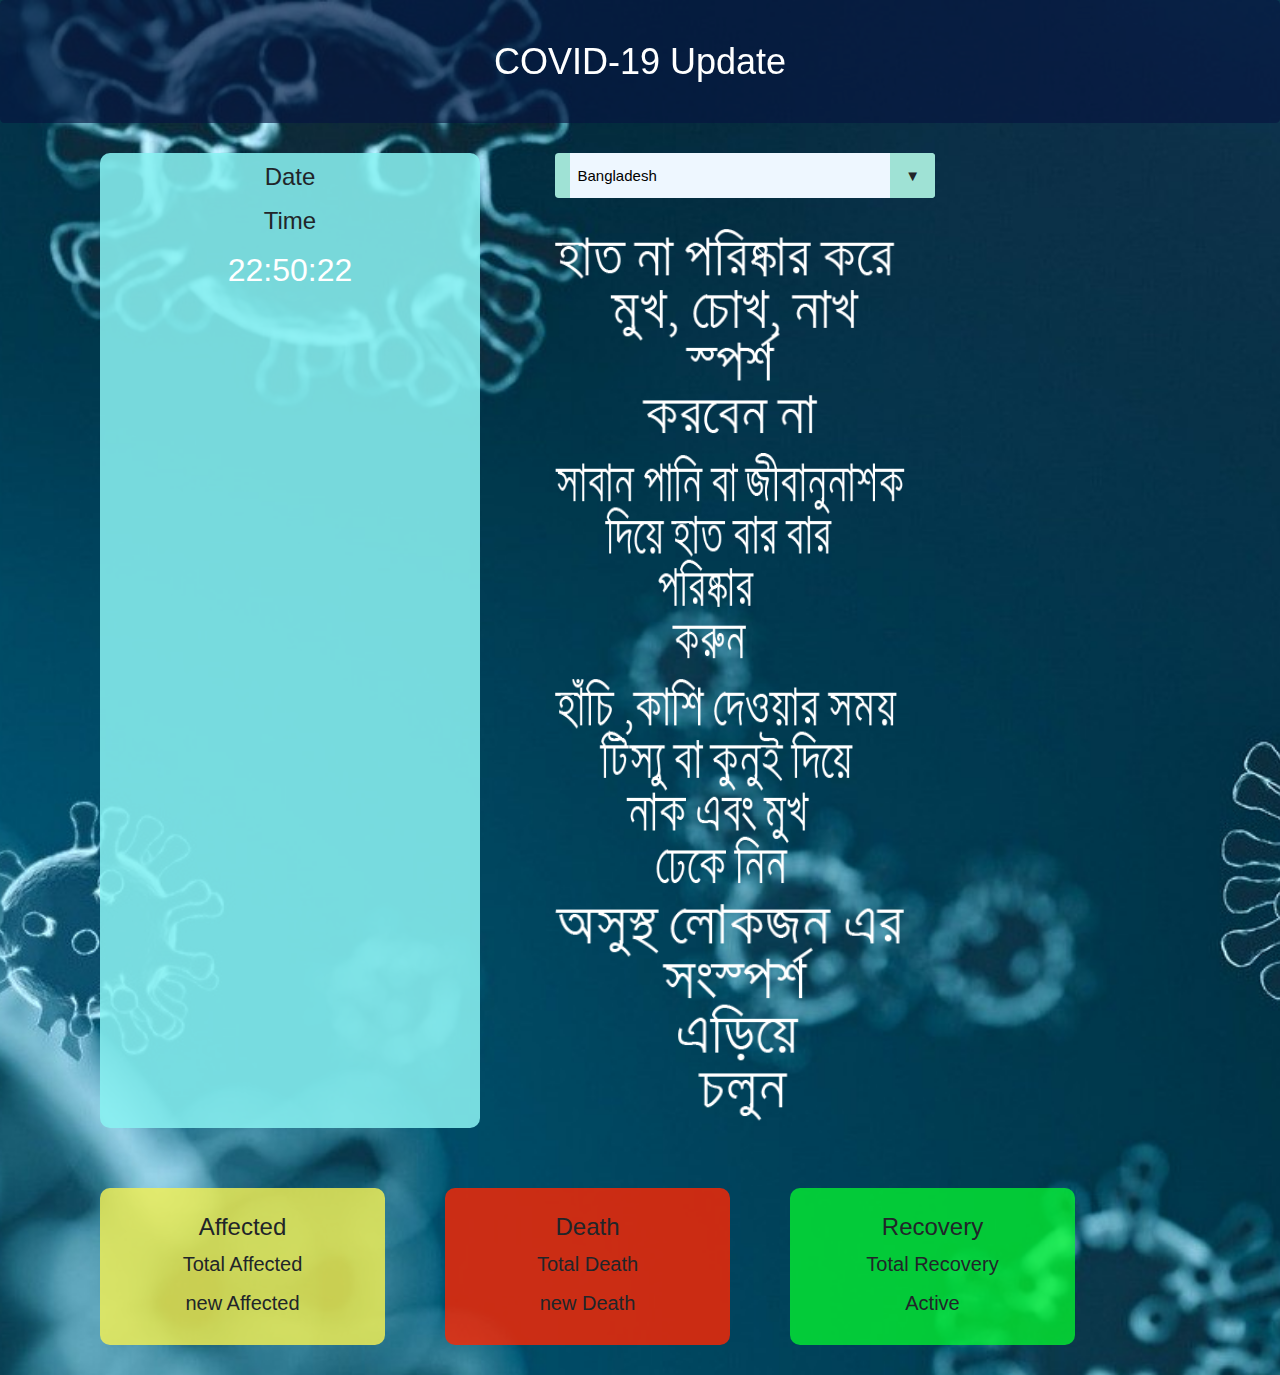
<file: index.html>
<!DOCTYPE html>
<html lang="en">
<head>
    <title>COVID-19 Update</title>
    <meta charset="utf-8" name="viewport" content="width=device-width, initial-scale=1">
    <link rel="stylesheet" href="https://maxcdn.bootstrapcdn.com/bootstrap/4.5.0/css/bootstrap.min.css">
    <script src="https://ajax.googleapis.com/ajax/libs/jquery/3.5.1/jquery.min.js"></script>
    <script src="https://cdnjs.cloudflare.com/ajax/libs/popper.js/1.16.0/umd/popper.min.js"></script>
    <script src="https://maxcdn.bootstrapcdn.com/bootstrap/4.5.0/js/bootstrap.min.js"></script> 
    <script src="total_script.js"></script>   
    <link rel="stylesheet" type="text/css" href="stylesheet.css"> 
    <link rel="stylesheet" type="text/css" href="column.css"> 
    <link rel="stylesheet" href="https://www.w3schools.com/w3css/4/w3.css">
    
</head>
<body class="bg" onload="startTime()"  >
    <div class="jumbotron text-center header sticky-top" >
        <h1 style="color: white;">
            COVID-19 Update
        </h1>
    </div>
    
    <div class="container">
        
        <div class="row">
            <div class="col-sm-4 time" style="margin:2rem">
                <div>
                    <h3 > Date</h3>
                    <p id="date" style="color:#ffffff;"></p>
                </div>
                <div>
                    <h3 >Time</h3>
                    <p id="time" style="color:#ffffff;"></p>
                </div>
            </div>
            <div class="col-sm-4" >
                <div class="row">
                    <div class="col-sm-12 select "style="margin-top:2rem;margin-left:3rem; margin-right:3rem;">
                        <select id="country" name="country" onclick="searchFunction()">
                            <option value="Bangladesh">Bangladesh</option>
                            <!-- <option value="World">Global</option> -->
                            <option value="Afghanistan">Afghanistan</option>
                            <option value="Albania">Albania</option>
                            <option value="Algeria">Algeria</option>
                            <option value="American Samoa">American Samoa</option>
                            <option value="Andorra">Andorra</option>
                            <option value="Angola">Angola</option>
                            <option value="Anguilla">Anguilla</option>
                            <option value="Antigua & Barbuda">Antigua & Barbuda</option>
                            <option value="Argentina">Argentina</option>
                            <option value="Armenia">Armenia</option>
                            <option value="Aruba">Aruba</option>
                            <option value="Australia">Australia</option>
                            <option value="Austria">Austria</option>
                            <option value="Azerbaijan">Azerbaijan</option>
                            <option value="Bahamas">Bahamas</option>
                            <option value="Bahrain">Bahrain</option>
                            <option value="Bangladesh">Bangladesh</option>
                            <option value="Barbados">Barbados</option>
                            <option value="Belarus">Belarus</option>
                            <option value="Belgium">Belgium</option>
                            <option value="Belize">Belize</option>
                            <option value="Benin">Benin</option>
                            <option value="Bermuda">Bermuda</option>
                            <option value="Bhutan">Bhutan</option>
                            <option value="Bolivia">Bolivia</option>
                            <option value="Bonaire">Bonaire</option>
                            <option value="Bosnia & Herzegovina">Bosnia & Herzegovina</option>
                            <option value="Botswana">Botswana</option>
                            <option value="Brazil">Brazil</option>
                            <option value="British Indian Ocean Ter">British Indian Ocean Ter</option>
                            <option value="Brunei">Brunei</option>
                            <option value="Bulgaria">Bulgaria</option>
                            <option value="Burkina Faso">Burkina Faso</option>
                            <option value="Burundi">Burundi</option>
                            <option value="Cambodia">Cambodia</option>
                            <option value="Cameroon">Cameroon</option>
                            <option value="Canada">Canada</option>
                            <option value="Canary Islands">Canary Islands</option>
                            <option value="Cape Verde">Cape Verde</option>
                            <option value="Cayman Islands">Cayman Islands</option>
                            <option value="Central African Republic">Central African Republic</option>
                            <option value="Chad">Chad</option>
                            <option value="Channel Islands">Channel Islands</option>
                            <option value="Chile">Chile</option>
                            <option value="China">China</option>
                            <option value="Christmas Island">Christmas Island</option>
                            <option value="Cocos Island">Cocos Island</option>
                            <option value="Colombia">Colombia</option>
                            <option value="Comoros">Comoros</option>
                            <option value="Congo">Congo</option>
                            <option value="Cook Islands">Cook Islands</option>
                            <option value="Costa Rica">Costa Rica</option>
                            <option value="Cote DIvoire">Cote DIvoire</option>
                            <option value="Croatia">Croatia</option>
                            <option value="Cuba">Cuba</option>
                            <option value="Curaco">Curacao</option>
                            <option value="Cyprus">Cyprus</option>
                            <option value="Czech Republic">Czech Republic</option>
                            <option value="Denmark">Denmark</option>
                            <option value="Djibouti">Djibouti</option>
                            <option value="Dominica">Dominica</option>
                            <option value="Dominican Republic">Dominican Republic</option>
                            <option value="East Timor">East Timor</option>
                            <option value="Ecuador">Ecuador</option>
                            <option value="Egypt">Egypt</option>
                            <option value="El Salvador">El Salvador</option>
                            <option value="Equatorial Guinea">Equatorial Guinea</option>
                            <option value="Eritrea">Eritrea</option>
                            <option value="Estonia">Estonia</option>
                            <option value="Ethiopia">Ethiopia</option>
                            <option value="Falkland Islands">Falkland Islands</option>
                            <option value="Faroe Islands">Faroe Islands</option>
                            <option value="Fiji">Fiji</option>
                            <option value="Finland">Finland</option>
                            <option value="France">France</option>
                            <option value="French Guiana">French Guiana</option>
                            <option value="French Polynesia">French Polynesia</option>
                            <option value="French Southern Ter">French Southern Ter</option>
                            <option value="Gabon">Gabon</option>
                            <option value="Gambia">Gambia</option>
                            <option value="Georgia">Georgia</option>
                            <option value="Germany">Germany</option>
                            <option value="Ghana">Ghana</option>
                            <option value="Gibraltar">Gibraltar</option>
                            <option value="Great Britain">Great Britain</option>
                            <option value="Greece">Greece</option>
                            <option value="Greenland">Greenland</option>
                            <option value="Grenada">Grenada</option>
                            <option value="Guadeloupe">Guadeloupe</option>
                            <option value="Guam">Guam</option>
                            <option value="Guatemala">Guatemala</option>
                            <option value="Guinea">Guinea</option>
                            <option value="Guyana">Guyana</option>
                            <option value="Haiti">Haiti</option>
                            <option value="Hawaii">Hawaii</option>
                            <option value="Honduras">Honduras</option>
                            <option value="Hong Kong">Hong Kong</option>
                            <option value="Hungary">Hungary</option>
                            <option value="Iceland">Iceland</option>
                            <option value="Indonesia">Indonesia</option>
                            <option value="India">India</option>
                            <option value="Iran">Iran</option>
                            <option value="Iraq">Iraq</option>
                            <option value="Ireland">Ireland</option>
                            <option value="Isle of Man">Isle of Man</option>
                            <option value="Israel">Israel</option>
                            <option value="Italy">Italy</option>
                            <option value="Jamaica">Jamaica</option>
                            <option value="Japan">Japan</option>
                            <option value="Jordan">Jordan</option>
                            <option value="Kazakhstan">Kazakhstan</option>
                            <option value="Kenya">Kenya</option>
                            <option value="Kiribati">Kiribati</option>
                            <option value="Korea North">Korea North</option>
                            <option value="Korea Sout">Korea South</option>
                            <option value="Kuwait">Kuwait</option>
                            <option value="Kyrgyzstan">Kyrgyzstan</option>
                            <option value="Laos">Laos</option>
                            <option value="Latvia">Latvia</option>
                            <option value="Lebanon">Lebanon</option>
                            <option value="Lesotho">Lesotho</option>
                            <option value="Liberia">Liberia</option>
                            <option value="Libya">Libya</option>
                            <option value="Liechtenstein">Liechtenstein</option>
                            <option value="Lithuania">Lithuania</option>
                            <option value="Luxembourg">Luxembourg</option>
                            <option value="Macau">Macau</option>
                            <option value="Macedonia">Macedonia</option>
                            <option value="Madagascar">Madagascar</option>
                            <option value="Malaysia">Malaysia</option>
                            <option value="Malawi">Malawi</option>
                            <option value="Maldives">Maldives</option>
                            <option value="Mali">Mali</option>
                            <option value="Malta">Malta</option>
                            <option value="Marshall Islands">Marshall Islands</option>
                            <option value="Martinique">Martinique</option>
                            <option value="Mauritania">Mauritania</option>
                            <option value="Mauritius">Mauritius</option>
                            <option value="Mayotte">Mayotte</option>
                            <option value="Mexico">Mexico</option>
                            <option value="Midway Islands">Midway Islands</option>
                            <option value="Moldova">Moldova</option>
                            <option value="Monaco">Monaco</option>
                            <option value="Mongolia">Mongolia</option>
                            <option value="Montserrat">Montserrat</option>
                            <option value="Morocco">Morocco</option>
                            <option value="Mozambique">Mozambique</option>
                            <option value="Myanmar">Myanmar</option>
                            <option value="Nambia">Nambia</option>
                            <option value="Nauru">Nauru</option>
                            <option value="Nepal">Nepal</option>
                            <option value="Netherland Antilles">Netherland Antilles</option>
                            <option value="Netherlands">Netherlands (Holland, Europe)</option>
                            <option value="Nevis">Nevis</option>
                            <option value="New Caledonia">New Caledonia</option>
                            <option value="New Zealand">New Zealand</option>
                            <option value="Nicaragua">Nicaragua</option>
                            <option value="Niger">Niger</option>
                            <option value="Nigeria">Nigeria</option>
                            <option value="Niue">Niue</option>
                            <option value="Norfolk Island">Norfolk Island</option>
                            <option value="Norway">Norway</option>
                            <option value="Oman">Oman</option>
                            <option value="Pakistan">Pakistan</option>
                            <option value="Palau Island">Palau Island</option>
                            <option value="Palestine">Palestine</option>
                            <option value="Panama">Panama</option>
                            <option value="Papua New Guinea">Papua New Guinea</option>
                            <option value="Paraguay">Paraguay</option>
                            <option value="Peru">Peru</option>
                            <option value="Phillipines">Philippines</option>
                            <option value="Pitcairn Island">Pitcairn Island</option>
                            <option value="Poland">Poland</option>
                            <option value="Portugal">Portugal</option>
                            <option value="Puerto Rico">Puerto Rico</option>
                            <option value="Qatar">Qatar</option>
                            <option value="Republic of Montenegro">Republic of Montenegro</option>
                            <option value="Republic of Serbia">Republic of Serbia</option>
                            <option value="Reunion">Reunion</option>
                            <option value="Romania">Romania</option>
                            <option value="Russian Federation">Russia</option>
                            <option value="Rwanda">Rwanda</option>
                            <option value="St Barthelemy">St Barthelemy</option>
                            <option value="St Eustatius">St Eustatius</option>
                            <option value="St Helena">St Helena</option>
                            <option value="St Kitts-Nevis">St Kitts-Nevis</option>
                            <option value="St Lucia">St Lucia</option>
                            <option value="St Maarten">St Maarten</option>
                            <option value="St Pierre & Miquelon">St Pierre & Miquelon</option>
                            <option value="St Vincent & Grenadines">St Vincent & Grenadines</option>
                            <option value="Saipan">Saipan</option>
                            <option value="Samoa">Samoa</option>
                            <option value="Samoa American">Samoa American</option>
                            <option value="San Marino">San Marino</option>
                            <option value="Sao Tome & Principe">Sao Tome & Principe</option>
                            <option value="Saudi Arabia">Saudi Arabia</option>
                            <option value="Senegal">Senegal</option>
                            <option value="Seychelles">Seychelles</option>
                            <option value="Sierra Leone">Sierra Leone</option>
                            <option value="Singapore">Singapore</option>
                            <option value="Slovakia">Slovakia</option>
                            <option value="Slovenia">Slovenia</option>
                            <option value="Solomon Islands">Solomon Islands</option>
                            <option value="Somalia">Somalia</option>
                            <option value="South Africa">South Africa</option>
                            <option value="Spain">Spain</option>
                            <option value="Sri Lanka">Sri Lanka</option>
                            <option value="Sudan">Sudan</option>
                            <option value="Suriname">Suriname</option>
                            <option value="Swaziland">Swaziland</option>
                            <option value="Sweden">Sweden</option>
                            <option value="Switzerland">Switzerland</option>
                            <option value="Syria">Syria</option>
                            <option value="Tahiti">Tahiti</option>
                            <option value="Taiwan">Taiwan</option>
                            <option value="Tajikistan">Tajikistan</option>
                            <option value="Tanzania">Tanzania</option>
                            <option value="Thailand">Thailand</option>
                            <option value="Togo">Togo</option>
                            <option value="Tokelau">Tokelau</option>
                            <option value="Tonga">Tonga</option>
                            <option value="Trinidad & Tobago">Trinidad & Tobago</option>
                            <option value="Tunisia">Tunisia</option>
                            <option value="Turkey">Turkey</option>
                            <option value="Turkmenistan">Turkmenistan</option>
                            <option value="Turks & Caicos Is">Turks & Caicos Is</option>
                            <option value="Tuvalu">Tuvalu</option>
                            <option value="Uganda">Uganda</option>
                            <option value="United Kingdom">United Kingdom</option>
                            <option value="Ukraine">Ukraine</option>
                            <option value="United Arab Erimates">United Arab Emirates</option>
                            <option value="United States of America">United States of America</option>
                            <option value="Uraguay">Uruguay</option>
                            <option value="Uzbekistan">Uzbekistan</option>
                            <option value="Vanuatu">Vanuatu</option>
                            <option value="Vatican City State">Vatican City State</option>
                            <option value="Venezuela">Venezuela</option>
                            <option value="Vietnam">Vietnam</option>
                            <option value="Virgin Islands (Brit)">Virgin Islands (Brit)</option>
                            <option value="Virgin Islands (USA)">Virgin Islands (USA)</option>
                            <option value="Wake Island">Wake Island</option>
                            <option value="Wallis & Futana Is">Wallis & Futana Is</option>
                            <option value="Yemen">Yemen</option>
                            <option value="Zaire">Zaire</option>
                            <option value="Zambia">Zambia</option>
                            <option value="Zimbabwe">Zimbabwe</option>
                        </select>
                    </div>
                    <div class="col-sm-12 "style="max-width:500px; margin:2rem; border-radius:10px;">
                        <img class="mySlides w3-animate-fading" src="test1.png" style="width:100%">
                        <img class="mySlides w3-animate-fading" src="test2.png" style="width:100%">
                        <img class="mySlides w3-animate-fading" src="test3.png" style="width:100%">
                        <img class="mySlides w3-animate-fading" src="test4.png" style="width:100%">
                    </div>
                       
                 </div>
                 <div class="row">

                 </div>
            </div>
            
        </div>
        
    </div>
    <div class="container">
        
        <div class="row">
            
                <div class="col-sm-3 affected">
                    
                    <h3>Affected</h3>
                    <div>
                        <h4>Total Affected</h4>
                        <div>
                            <P id="total_affected" class="total_affected" style="color:#ffffff;"></P>
                        </div>
                    </div>
                    <div>
                        <h4>new Affected</h4>
                        <div>
                            <P id="new_affected" class="new_affected"style="color:white;"></P>
                        </div>
                    </div>
                    
                </div>
                
                <div class="col-sm-3 death">
                    <h3>Death</h3>
                    <div>
                        <h4>Total Death</h4>
                        <div>
                            <P id="total_death" class="total_death" style="color:#ffffff;"></P>
                        </div>
                    </div>
                    <div>
                        <h4>new Death</h4>
                        <div>
                            <P id="new_death" class="new_death" style="color:#ffffff;"></P>
                        </div>
                    </div>
                </div>
                
                <div class="col-sm-3 recovery">
                    <h3>Recovery</h3>
                    <div>
                        <h4>Total Recovery</h4>
                        <div>
                            <P id="total_recovery" class="total_recovery" style="color:white;"></P>
                        </div>
                    </div>
                    <div>
                        <h4>Active</h4>
                        <div>
                            <p id="active" class="new_recovery" style="color:#f4f7f3;"></P>
                        </div>
                    </div>
                </div>
            
        </div>
        
        
    </div>
 
</body>
</html>
</file>
<file: stylesheet.css>
.bg {
   /* The image used */
   background-image: url("virus.jpg");
 
   /* Full height */
   height: 100%; 
 
   /* Center and scale the image nicely */
   background-position: center;
   background-repeat: no-repeat;
   background-size: cover;
 }
 
select {
    -webkit-appearance:none;
    -moz-appearance:none;
    -ms-appearance:none;
    appearance:none;
    outline:0;
    box-shadow:none;
    border:0!important;
    background: #eef7ff;
    background-image: none;
    flex: 1;
    padding: 0 .5em;
    color:rgb(0, 0, 0);
    cursor:pointer;
    font-size: 1em;
    font-family: 'Open Sans', sans-serif;
    
 }
 select::-ms-expand {
    display: inline;
 }
 .select {
    position: relative;
    display: flex;
    width: 40em;
    height: 3em;
    line-height: 3;
    background: #9fe2d5;
    overflow: hidden;
    border-radius: .25em;
 }
 .select::after {
    content: '\25BC';
    position: absolute;
    top: 0;
    right: 0;
    padding: 0 1em;
    background: #9fe2d5;
    cursor:pointer;
    pointer-events:none;
    transition:.25s all ease;
 }
 .select:hover::after {
    color:white;
 }
</file>
<file: column.css>
.header{
    
    
    top: 0;
    margin-bottom:0;
    padding-bottom:2rem;
    padding-top:2rem;
    background: rgba(6, 21, 63, 0.664);
}
p{
    font-size: xx-large;
}
.time{
    background:#89f1f1de;
    border-radius:10px;
    margin:2rem;
    margin-bottom:1rem;
    text-align: center;
    padding-left: 0rem;
    padding-right: 0rem;
    
}
.affected{
    background:#f3f055d2;
    border-radius:10px;
    margin:2rem;
    text-align: center;
    padding: 1rem;
}
.death{
    background:#ff2600cb;
    border-radius:10px;
    margin:2rem;
    text-align: center;
    padding: 1rem;
}
.recovery{
    background:#04ff2eb9;
    border-radius:10px;
    margin:2rem;
    text-align: center;
    padding: 1rem;
}
.mySlides{
     height: 15rem;
     width: 10rem;
    
     border-radius:10px;
}
</file>
